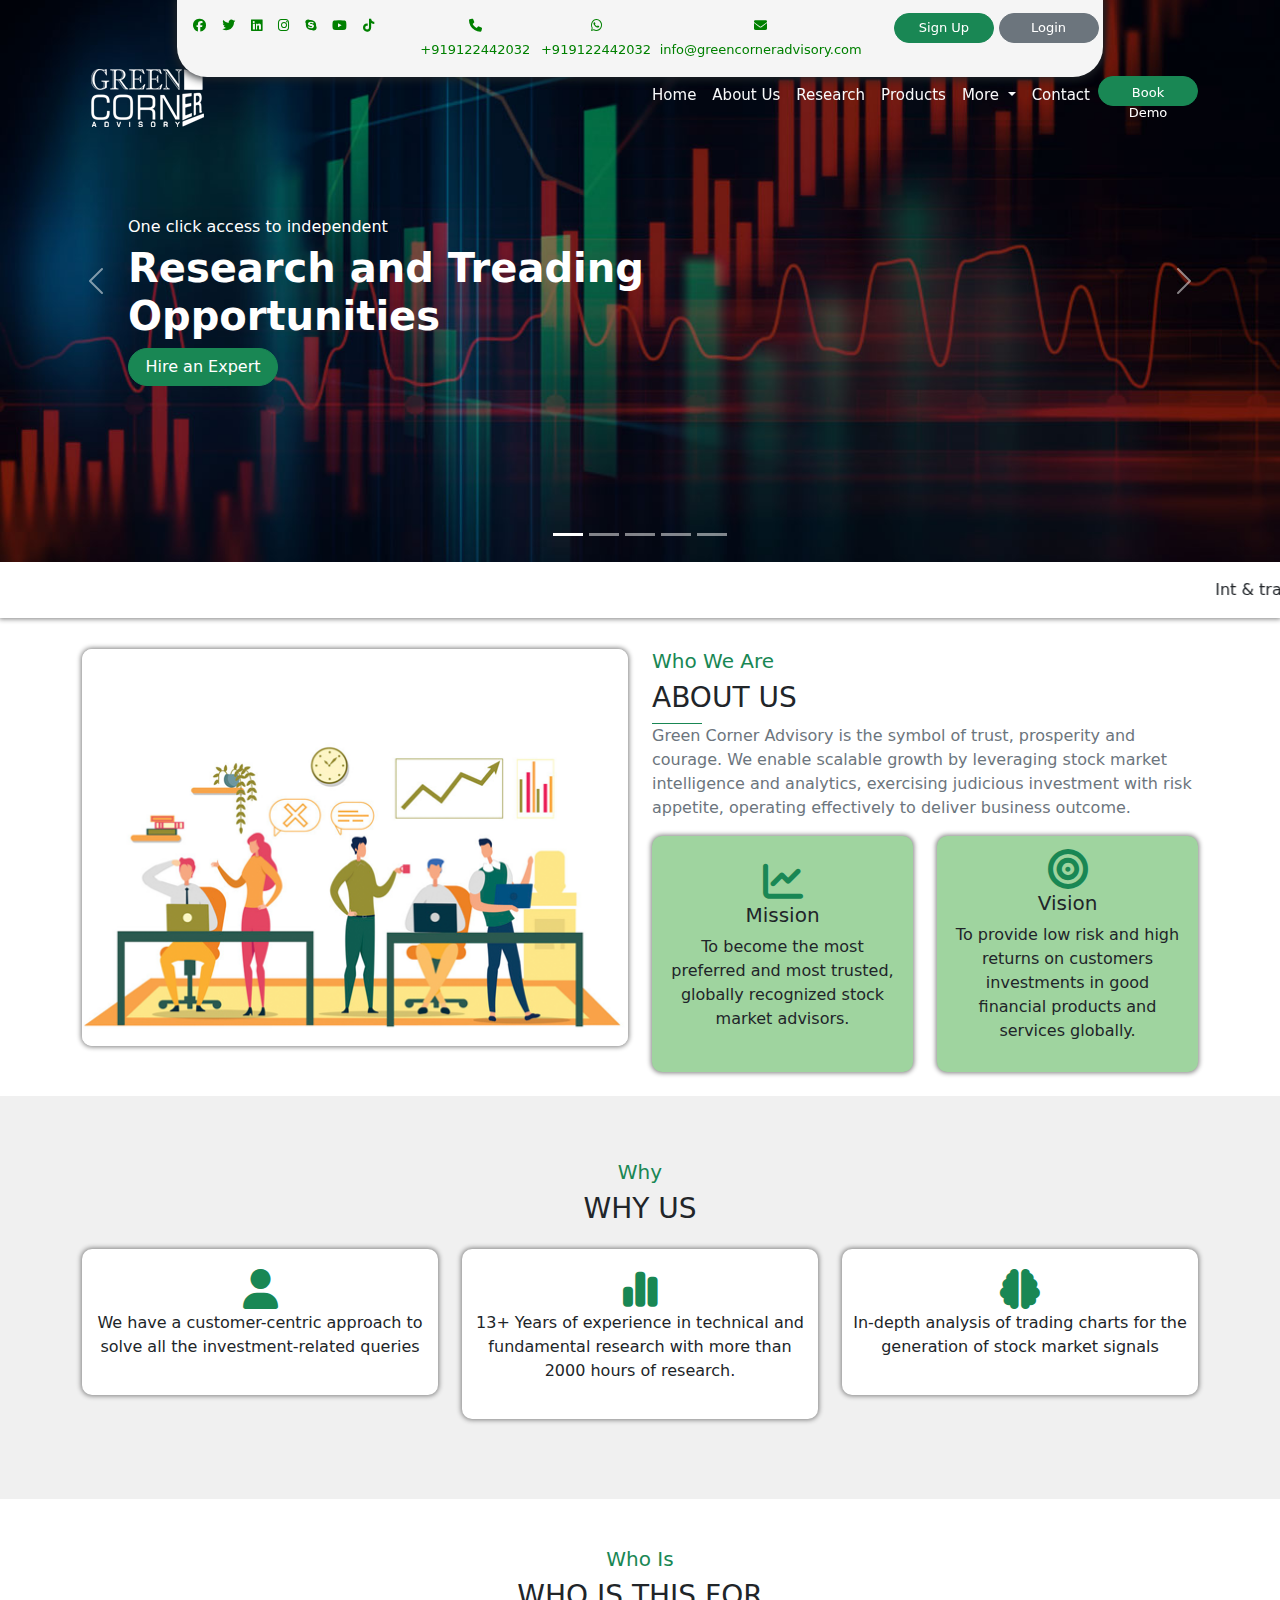
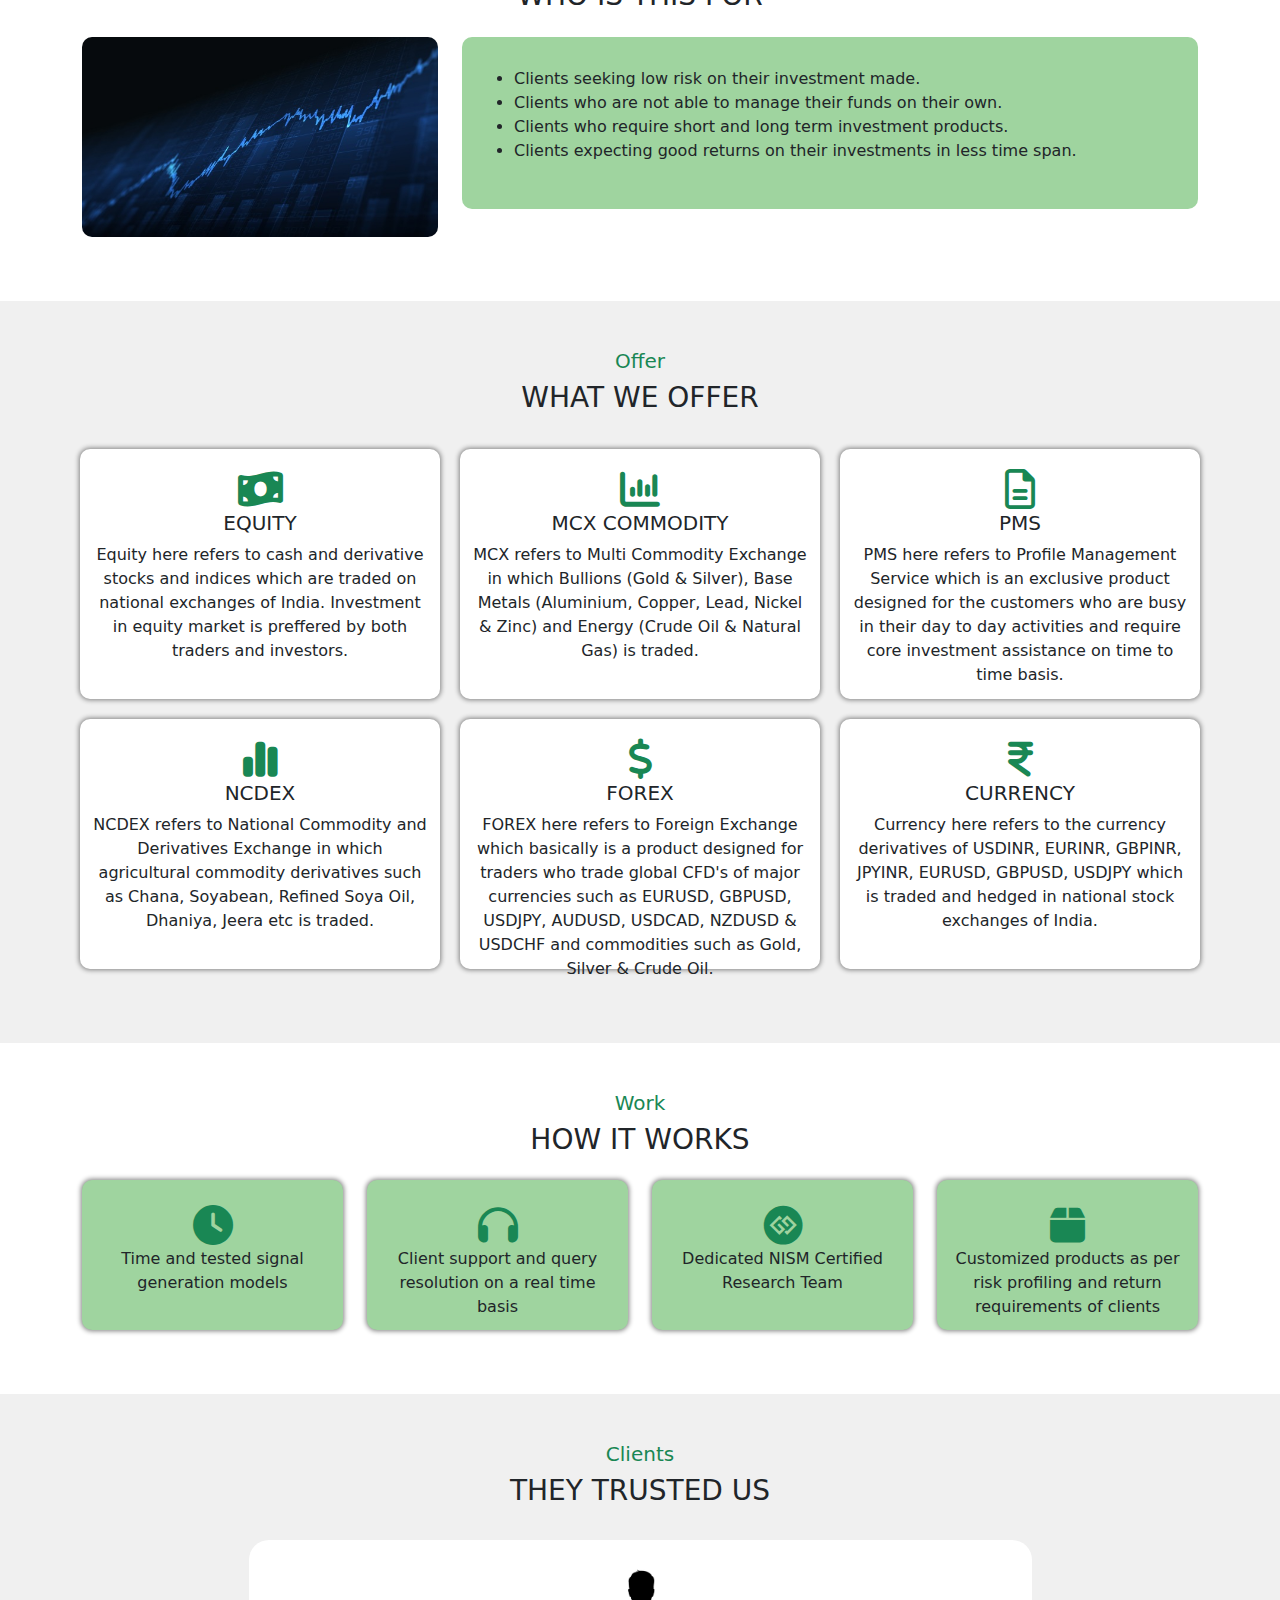
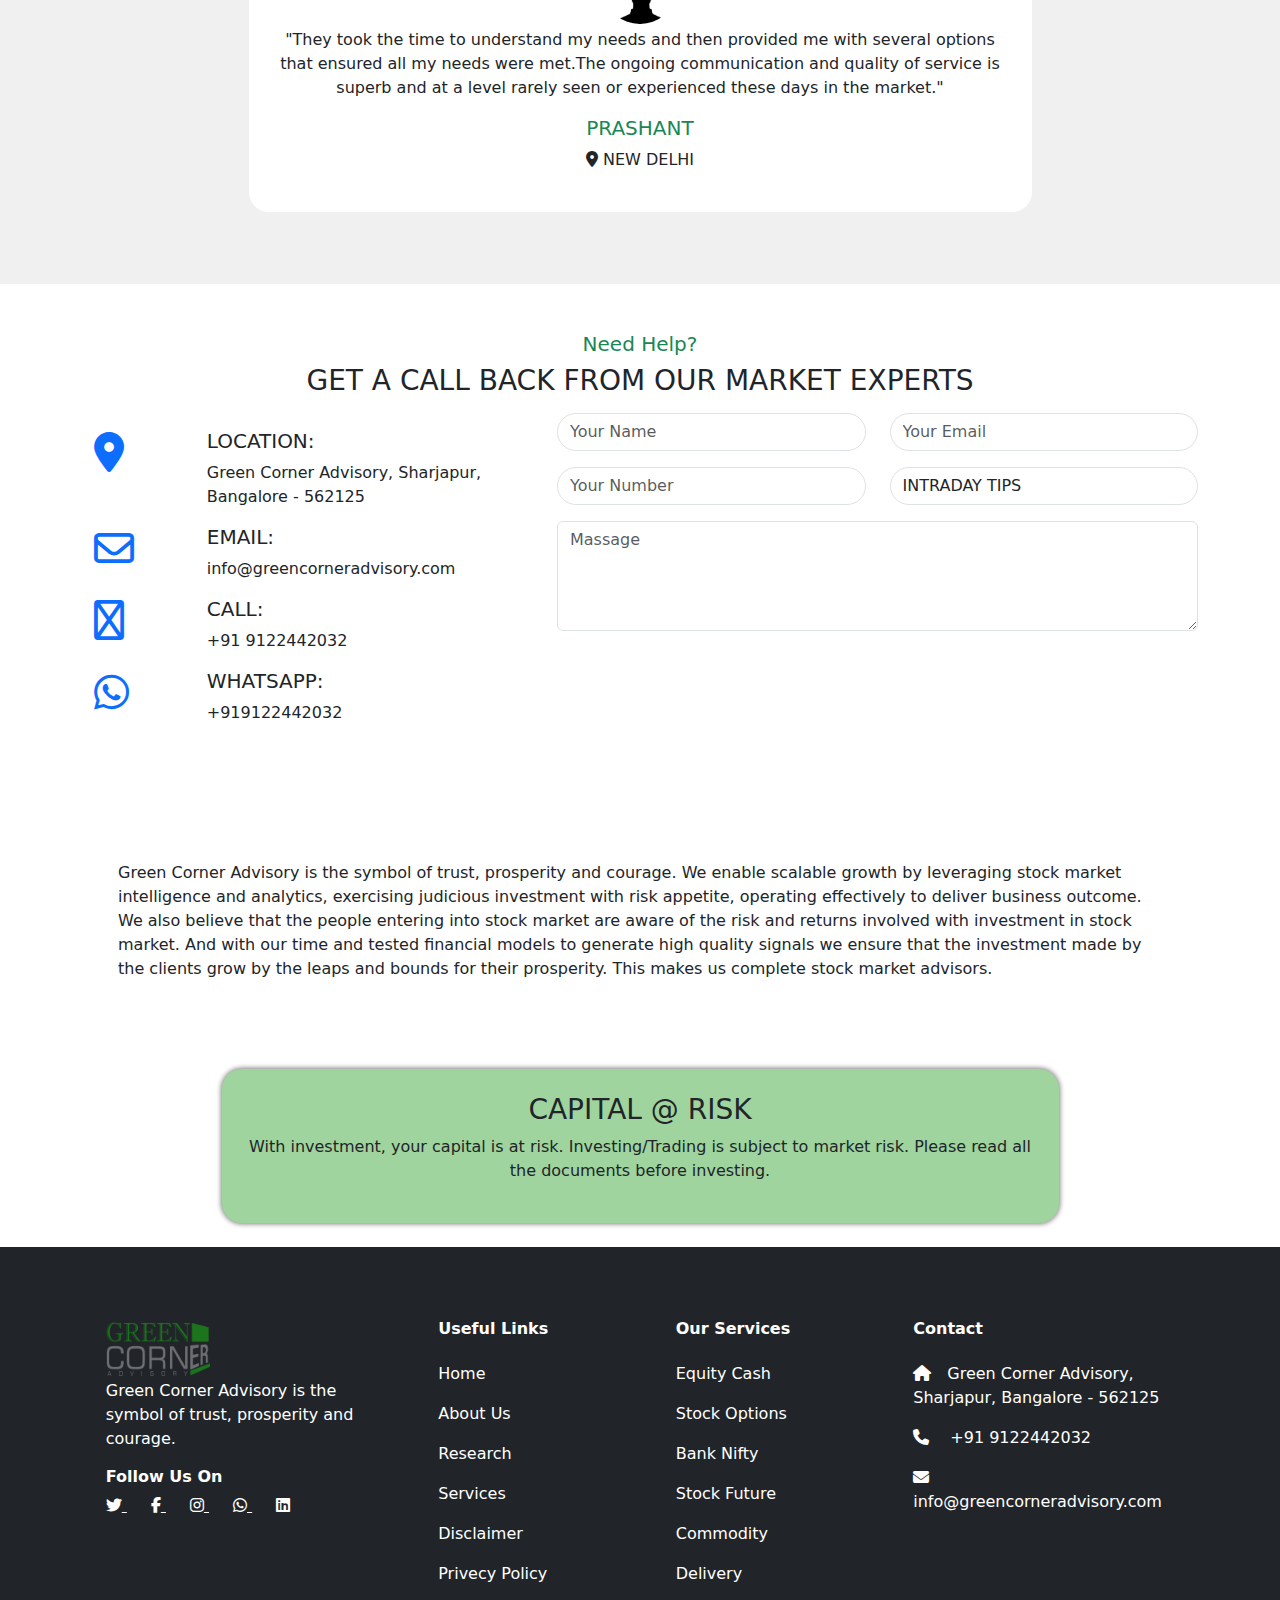
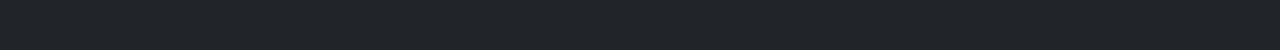
<file: index.html>
<!DOCTYPE html>
<html lang="en">

<head>
    <meta charset="UTF-8">
    <meta http-equiv="X-UA-Compatible" content="IE=edge">
    <meta name="viewport" content="width=device-width, initial-scale=1.0">
    <title>Document</title>
    <link rel="stylesheet" href="https://cdn.jsdelivr.net/npm/bootstrap@5.2.3/dist/css/bootstrap.min.css">
    <link rel="stylesheet" href="assest/css/s1.css">
    <link rel="stylesheet" href="https://cdnjs.cloudflare.com/ajax/libs/font-awesome/6.2.1/css/all.min.css">
</head>

<body>


    <!-- tophead section start -->

    <div class="tophead">
        <div class="container">
            <div class="row">
                <div class="col-10 mx-auto">
                    <div class="backgroundhead">
                        <div class="row text-center">
                            <div class="col-3">
                                <ul class="list-unstyled d-flex justify-content-evenly">
                                    <li><a href="javascript:void()"><i class="fa-brands fa-facebook"></i></a></li>
                                    <li><a href="javascript:void()"><i class="fa-brands fa-twitter"></i></a></li>
                                    <li><a href="javascript:void()"><i class="fa-brands fa-linkedin"></i></a></li>
                                    <li><a href="javascript:void()"><i class="fa-brands fa-instagram"></i></a></li>
                                    <li><a href="javascript:void()"><i class="fa-brands fa-skype"></i></a></li>
                                    <li><a href="javascript:void()"><i class="fa-brands fa-youtube"></i></a></li>
                                    <li><a href="javascript:void()"><i class="fa-brands fa-tiktok"></i></a></li>
                                </ul>
                            </div>
                            <div class="col-6">
                                <ul class="list-unstyled d-flex justify-content-evenly">
                                    <li><a href="javascript:void()"><i class="fa-sharp fa-solid fa-phone"></i>
                                            +919122442032</a></li>
                                    <li><a href="javascript:void()"><i class="fa-brands fa-whatsapp"></i>
                                            +919122442032</a></li>
                                    <li><a href="javascript:void()"><i class="fa-sharp fa-solid fa-envelope"></i>
                                            info@greencorneradvisory.com</a></li>
                                </ul>
                            </div>
                            <div class="col-3">
                                <ul class="list-unstyled d-flex justify-content-evenly">
                                    <li><a href="javascript:void()" class="btn btn-success pt-1 ">Sign Up</a></li>
                                    <li><a href="javascript:void()" class="btn btn-secondary pt-1">Login</a></li>
                                </ul>
                            </div>
                        </div>
                    </div>
                </div>
            </div>
        </div>
    </div>
    <!-- tophead section end -->



    <!-- navbar section start -->
    <nav class="navbar navbar-expand-lg">
        <div class="container">
            <a class="navbar-brand" href="index.html">
                <img src="assest/img/logo.png" alt="logo">
            </a>
            <button class="navbar-toggler" type="button" data-bs-toggle="collapse"
                data-bs-target="#navbarSupportedContent" aria-controls="navbarSupportedContent" aria-expanded="false"
                aria-label="Toggle navigation">
                <span class="navbar-toggler-icon"></span>
            </button>
            <div class="collapse navbar-collapse" id="navbarSupportedContent">
                <ul class="navbar-nav ms-auto mb-2 mb-lg-0">
                    <li class="nav-item">
                        <a class="nav-link text-light" aria-current="page" href="./index.html">Home</a>
                    </li>
                    <li class="nav-item">
                        <a class="nav-link text-light" aria-current="page" href="./about.html">About Us</a>
                    </li>
                    <li class="nav-item">
                        <a class="nav-link text-light" aria-current="page" href="javascript:void()">Research</a>
                    </li>
                    <li class="nav-item">
                        <a class="nav-link text-light" aria-current="page" href="javascript:void()">Products</a>
                    </li>
                    <li class="nav-item dropdown">
                        <a class="nav-link dropdown-toggle text-light" href="javascript:void()" role="button"
                            data-bs-toggle="dropdown" aria-expanded="false">
                            More
                        </a>
                        <ul class="dropdown-menu">
                            <li><a class="dropdown-item" href="javascript:void()">Services</a></li>
                            <li><a class="dropdown-item" href="javascript:void()">KYC form</a></li>
                            <li><a class="dropdown-item" href="javascript:void()">RPM</a></li>
                            <li><a class="dropdown-item" href="javascript:void()">Complaints</a></li>
                            <li><a class="dropdown-item" href="javascript:void()">Bank Details</a></li>
                            <li><a class="dropdown-item" href="javascript:void()">Careers</a></li>
                            <li><a class="dropdown-item" href="javascript:void()">FAQ's</a></li>
                        </ul>
                    </li>
                    <li class="nav-item">
                        <a class="nav-link text-light mb-1" href="#">Contact</a>
                    </li>
                    <li>
                        <button class="btn btn-success" type="submit">Book Demo</button>
                    </li>
                </ul>
            </div>
        </div>
    </nav>
    <!-- navbar section end -->


    <!-- carousel section start -->

    <div id="carouselExampleCaptions" class="carousel slide" data-bs-ride="false">
        <div class="carousel-indicators">
            <button type="button" data-bs-target="#carouselExampleCaptions" data-bs-slide-to="0" class="active"
                aria-current="true" aria-label="Slide 1"></button>
            <button type="button" data-bs-target="#carouselExampleCaptions" data-bs-slide-to="1"
                aria-label="Slide 2"></button>
            <button type="button" data-bs-target="#carouselExampleCaptions" data-bs-slide-to="2"
                aria-label="Slide 3"></button>
            <button type="button" data-bs-target="#carouselExampleCaptions" data-bs-slide-to="3"
                aria-label="Slide 4"></button>
            <button type="button" data-bs-target="#carouselExampleCaptions" data-bs-slide-to="4"
                aria-label="Slide 5"></button>
        </div>
        <div class="carousel-inner">
            <div class="carousel-item active">
                <img src="assest/img/Banner_1.jpg" class="d-block w-100" alt="Banner_1">
                <div class="carousel-caption">
                    <h6>One click access to independent</h6>
                    <h1 class="fw-bold">Research and Treading <br> Opportunities</h1>
                    <button class="btn btn-success">Hire an Expert</button>
                </div>
            </div>
            <div class="carousel-item">
                <img src="assest/img/Banner_2.jpg" class="d-block w-100" alt="Banner_2">
                <div class="carousel-caption">
                    <h5>On click access to independent</h5>
                    <h1>Research and Treading <br> Opportunities</h1>
                    <button class="btn btn-success">Hire an Expert</button>
                </div>
            </div>
            <div class="carousel-item">
                <img src="assest/img/Banner_3.jpg" class="d-block w-100" alt="Banner_3">
                <div class="carousel-caption">
                    <h5>On click access to independent</h5>
                    <h1>Research and Treading <br> Opportunities</h1>
                    <button class="btn btn-success">Hire an Expert</button>
                </div>
            </div>
            <div class="carousel-item">
                <img src="assest/img/Banner_4.jpg" class="d-block w-100" alt="Banner_4">
                <div class="carousel-caption">
                    <h5>On click access to independent</h5>
                    <h1>Research and Treading <br> Opportunities</h1>
                    <button class="btn btn-success">Hire an Expert</button>
                </div>
            </div>
            <div class="carousel-item">
                <img src="assest/img/Banner_5.jpg" class="d-block w-100" alt="Banner_5">
                <div class="carousel-caption">
                    <h5>On click access to independent</h5>
                    <h1>Research and Treading <br> Opportunities</h1>
                    <button class="btn btn-success">Hire an Expert</button>
                </div>
            </div>
        </div>
        <button class="carousel-control-prev" type="button" data-bs-target="#carouselExampleCaptions"
            data-bs-slide="prev">
            <span class="carousel-control-prev-icon" aria-hidden="true"></span>
            <span class="visually-hidden">Previous</span>
        </button>
        <button class="carousel-control-next" type="button" data-bs-target="#carouselExampleCaptions"
            data-bs-slide="next">
            <span class="carousel-control-next-icon" aria-hidden="true"></span>
            <span class="visually-hidden">Next</span>
        </button>
    </div>

    <!-- carousel section end -->


    <!-- marquee section start -->

    <marquee behavior="" direction="" class="py-3">Int & trading in securities market is always subjected to market
        risks, past
        performance is not a guarantee of future performance. Green Corner Advisory (Investment Advisor) do not provide
        any Assured/ Guaranteed Return/ Profit services, any Profit Sharing services, and Services which are not
        mentioned in company website, Please beware of fraud calls/sms.
    </marquee>

    <!-- marquee section end -->

    <!-- about us section Start -->

    <div class="about py-4">
        <div class="container">
            <div class="row">
                <div class="col-6">
                    <img src="assest/img/research.png" alt="Research" class="img-fluid">
                </div>
                <div class="col-6">
                    <h5 class="text-success">Who We Are</h5>
                    <h3>ABOUT US</h3>
                    <div class="border-bottom border-success" style="width:50px;"></div>
                    <p class="text-secondary">Green Corner Advisory is the symbol of trust, prosperity and courage. We
                        enable scalable growth
                        by leveraging stock market intelligence and analytics, exercising judicious investment with risk
                        appetite, operating effectively to deliver business outcome.</p>
                    <div class="row">
                        <div class="col-sm-6">
                            <div class="text-center mission">
                                <i class="fa-solid fa-chart-line text-success fs-1"></i>
                                <h5>Mission</h5>
                                <p>To become the most preferred and most trusted, globally recognized stock market
                                    advisors.</p>
                            </div>
                        </div>
                        <div class="col-sm-6">
                            <div class="text-center vision">
                                <i class="fa-solid fa-bullseye text-success fs-1"></i>
                                <h5>Vision</h5>
                                <p>To provide low risk and high returns on customers investments in good financial
                                    products and services globally.</p>
                            </div>
                        </div>
                    </div>
                </div>
            </div>
        </div>
    </div>

    <!-- about us section end -->


    <!-- why section start -->

    <div class="why">
        <div class="container-fluid py-5">
            <div class="container py-3">
                <h5 class="text-success text-center">Why</h5>
                <h3 class="text-center">WHY US</h3>
                <div class="row py-3">
                    <div class="col-4">
                        <div class="abc text-center">
                            <i class="fa-solid fa-user text-success fs-1"></i>
                            <p>We have a customer-centric approach to solve all the investment-related queries</p>
                        </div>
                    </div>
                    <div class="col-4">
                        <div class="abc text-center">
                            <i class="fa-solid fa-chart-simple text-success fs-1"></i>
                            <p>13+ Years of experience in technical and fundamental research with more than 2000 hours
                                of research.</p>
                        </div>
                    </div>
                    <div class="col-4">
                        <div class="abc text-center">
                            <i class="fa-solid fa-brain text-success fs-1"></i>
                            <p>In-depth analysis of trading charts for the generation of stock market signals</p>
                        </div>
                    </div>

                    <div class="col-4"></div>
                    <div class="col-4"></div>
                </div>
            </div>
        </div>
    </div>
    <!-- why section end -->

    <!-- who section start -->

    <div class="who">
        <div class="container py-5">
            <h5 class="text-success text-center">Who Is</h5>
            <h3 class="text-center">WHO IS THIS FOR</h3>
            <div class="row py-3">
                <div class="col-4">
                    <img src="assest/img/graph.jpg" alt="graph" class="img-fluid">
                </div>
                <div class="col-8 list">
                    <div class="">
                        <ul>
                            <li>Clients seeking low risk on their investment made.</li>
                            <li>Clients who are not able to manage their funds on their own.</li>
                            <li>Clients who require short and long term investment products.</li>
                            <li>Clients expecting good returns on their investments in less time span.</li>
                        </ul>
                    </div>
                </div>
            </div>
        </div>
    </div>
    <!-- who section end -->

    <!-- offer section start -->
    <div class="offer">
        <div class="container-fluid py-5">
            <div class="container">
                <h5 class="text-success text-center">Offer</h5>
                <h3 class="text-center">WHAT WE OFFER</h3>
                <div class="row py-3 text-center">
                    <div class="col-4">
                        <div class="xyz">
                            <i class="fa-solid fa-money-bill-wave fs-1 text-success"></i>
                            <h5>EQUITY</h5>
                            <p>Equity here refers to cash and derivative stocks and indices which are traded on national
                                exchanges of India. Investment in equity market is preffered by both traders and
                                investors.
                            </p>
                        </div>
                    </div>
                    <div class="col-4">
                        <div class="xyz">
                            <i class="fa-solid fa-chart-column fs-1 text-success"></i>
                            <h5>MCX COMMODITY</h5>
                            <p>MCX refers to Multi Commodity Exchange in which Bullions (Gold & Silver), Base Metals
                                (Aluminium, Copper, Lead, Nickel & Zinc) and Energy (Crude Oil & Natural Gas) is traded.
                            </p>
                        </div>
                    </div>
                    <div class="col-4">
                        <div class="xyz">
                            <i class="fa-regular fa-file-lines fs-1 text-success"></i>
                            <h5>PMS</h5>
                            <p>PMS here refers to Profile Management Service which is an exclusive product designed for
                                the
                                customers who are busy in their day to day activities and require core investment
                                assistance
                                on time to time basis.</p>
                        </div>
                    </div>
                    <div class="col-4">
                        <div class="xyz">
                            <i class="fa-sharp fa-solid fa-chart-simple fs-1 text-success"></i>
                            <h5>NCDEX</h5>
                            <p>NCDEX refers to National Commodity and Derivatives Exchange in which agricultural
                                commodity
                                derivatives such as Chana, Soyabean, Refined Soya Oil, Dhaniya, Jeera etc is traded.</p>
                        </div>
                    </div>
                    <div class="col-4">
                        <div class="xyz">
                            <i class="fa-solid fa-dollar-sign fs-1 text-success"></i>
                            <h5>FOREX</h5>
                            <p>FOREX here refers to Foreign Exchange which basically is a product designed for traders
                                who
                                trade global CFD's of major currencies such as EURUSD, GBPUSD, USDJPY, AUDUSD, USDCAD,
                                NZDUSD & USDCHF and commodities such as Gold, Silver & Crude Oil.</p>
                        </div>
                    </div>
                    <div class="col-4">
                        <div class="xyz">
                            <i class="fa-solid fa-indian-rupee-sign fs-1 text-success"></i>
                            <h5>CURRENCY</h5>
                            <p>Currency here refers to the currency derivatives of USDINR, EURINR, GBPINR, JPYINR,
                                EURUSD,
                                GBPUSD, USDJPY which is traded and hedged in national stock exchanges of India.</p>
                        </div>
                    </div>
                </div>
            </div>
        </div>
    </div>
    <!-- offer section end -->


    <!-- work section start -->
    <div class="work">
        <div class="container py-5">
            <h5 class="text-success text-center">Work</h5>
            <h3 class="text-center">HOW IT WORKS</h3>
            <div class="row text-center py-3">
                <div class="col-sm-3">
                    <div class="asd">
                        <i class="fa-solid fa-clock fs-1 text-success"></i>
                        <p>Time and tested signal generation models</p>
                    </div>
                </div>
                <div class="col-sm-3">
                    <div class="asd">
                        <i class="fa-solid fa-headphones fs-1 text-success"></i>
                        <p>Client support and query resolution on a real time basis</p>
                    </div>
                </div>
                <div class="col-sm-3">
                    <div class="asd">
                        <i class="fab fa-gg-circle fs-1 text-success"></i>
                        <p>Dedicated NISM Certified Research Team</p>
                    </div>
                </div>
                <div class="col-sm-3">
                    <div class="asd">
                        <i class="fa-solid fa-box fs-1 text-success"></i>
                        <p>Customized products as per risk profiling and return requirements of clients</p>
                    </div>
                </div>
            </div>
        </div>
    </div>
    <!-- work section end -->

    <!-- clients section start -->
    <div class="client">
        <div class="container-fluid py-5">
            <div class="container">
                <h5 class="text-success text-center">Clients</h5>
                <h3 class="text-center">THEY TRUSTED US</h3>
                <div class="row d-flex justify-content-center">
                    <div class="col-md-9 text-center ">
                        <div id="carouselExampleSlidesOnly" class="carousel slide" data-bs-ride="carousel">
                            <div class="carousel-inner">
                                <div class="carousel-item active p-4">
                                    <div class="p-4 bg-white asd">
                                        <img src="/assest/img/testimonials1a.jpg" class="testimonial" width="10%"
                                            alt="">
                                        <p>"They took the time to understand my needs and then provided me with several
                                            options that ensured all
                                            my needs were met.The ongoing communication and quality of service is superb
                                            and
                                            at
                                            a level rarely seen or experienced these days in the market."
                                        </p>
                                        <h5 class="text-success">PRASHANT</h5>
                                        <p><i class="fa-solid fa-location-dot"></i> NEW DELHI</p>
                                    </div>
                                </div>
                                <div class="carousel-item p-4">
                                    <div class="p-4 bg-white asd">
                                        <img src="/assest/img/testimonials1a.jpg" class="testimonial" width="10%"
                                            alt="">
                                        <p>"They took the time to understand my needs and then provided me with several
                                            options that ensured all
                                            my needs were met.The ongoing communication and quality of service is superb
                                            and
                                            at
                                            a level rarely seen or experienced these days in the market."
                                        </p>
                                        <h5 class="text-success">PRASHANT</h5>
                                        <p><i class="fa-solid fa-location-dot"></i> NEW DELHI</p>
                                    </div>
                                </div>
                                <div class="carousel-item p-4">
                                    <div class="p-4 bg-white asd">
                                        <img src="/assest/img/testimonials1a.jpg" class="testimonial" width="10%"
                                            alt="">
                                        <p>"They took the time to understand my needs and then provided me with several
                                            options that ensured all
                                            my needs were met.The ongoing communication and quality of service is superb
                                            and
                                            at
                                            a level rarely seen or experienced these days in the market."
                                        </p>
                                        <h5 class="text-success">PRASHANT</h5>
                                        <p><i class="fa-solid fa-location-dot"></i> NEW DELHI</p>
                                    </div>
                                </div>
                            </div>
                        </div>
                    </div>
                </div>
            </div>
        </div>
    </div>
    <!-- clients section end -->

    <!-- need help section start -->
    <div>
        <div class="container py-5 ">
            <h5 class="text-success text-center">Need Help?</h5>
            <h3 class="text-center">GET A CALL BACK FROM OUR MARKET EXPERTS</h3>
            <div class="row">
                <div class="col-md-5 p-4">
                    <div class="row">
                        <div class="col-3">
                            <h1><a href="#"><i class="fa-solid fa-location-dot"></i></a></h1>
                        </div>
                        <div class="col-9">
                            <h5>LOCATION:</h5>
                            <p>Green Corner Advisory, Sharjapur, Bangalore - 562125</p>
                        </div>
                    </div>
                    <div class="row">
                        <div class="col-3">
                            <h1><a href="info@greencorneradvisory.com"><i
                                        class="fa-sharp fa-regular fa-envelope"></i></a>
                            </h1>
                        </div>
                        <div class="col-9">
                            <h5>EMAIL:</h5>
                            <p>info@greencorneradvisory.com</p>
                        </div>
                    </div>
                    <div class="row">
                        <div class="col-3">
                            <h1><a href="+919122442032"><i class="fa-regular fa-mobile-retro"></i></a></h1>
                        </div>
                        <div class="col-9">
                            <h5>CALL:</h5>
                            <p>+91 9122442032</p>
                        </div>
                    </div>
                    <div class="row">
                        <div class="col-3">
                            <h1><a href="+919122442032"><i class="fa-brands fa-whatsapp"></i></a></h1>
                        </div>
                        <div class="col-9">
                            <h5>WHATSAPP:</h5>
                            <p>+919122442032</p>
                        </div>
                    </div>
                </div>
                <div class="col-md-7">
                    <div>
                        <div class="row py-2">
                            <div class="col-md-6">
                                <input type="text" class="form-control rounded-pill" placeholder="Your Name">
                            </div>
                            <div class="col-md-6">
                                <input type="text" class="form-control rounded-pill" placeholder="Your Email">
                            </div>
                        </div>
                        <div class="row py-2">
                            <div class="col-md-6">
                                <input type="text" class="form-control rounded-pill" placeholder="Your Number">
                            </div>
                            <div class="col-md-6 form-group rounded-pill">
                                <div class="custom-select">
                                    <select name="" id="" class="form-control rounded-pill"
                                        placeholder="select Service">
                                        <option value="">INTRADAY TIPS</option>
                                        <option value="">STOCK OPTIONS </option>
                                        <option value="">NIFTY TIPS</option>
                                        <option value="">HNI EQUITY</option>
                                        <option value="">STOCK OPTIONS</option>
                                        <option value="">COMMODITY PACK</option>
                                        <option value="">BASE MATELS PACKS</option>
                                        <option value="">BULLION METALS PACKS</option>
                                    </select>
                                </div>
                            </div>
                        </div>
                        <div class="row py-2">
                            <div class="col-md-12">
                                <textarea class="form-control rounded" name="" id="" cols="" rows="4"
                                    placeholder="Massage" required-style="height:81px;"></textarea>
                            </div>
                        </div>
                    </div>
                </div>
            </div>
        </div>
    </div>
    <!-- need help section end -->

    <!-- no name section start -->
    <div class="container p-5">
        <p>Green Corner Advisory is the symbol of trust, prosperity and courage. We enable scalable growth by leveraging
            stock market intelligence and analytics, exercising judicious investment with risk appetite, operating
            effectively to deliver business outcome. We also believe that the people entering into stock market are
            aware of the risk and returns involved with investment in stock market. And with our time and tested
            financial models to generate high quality signals we ensure that the investment made by the clients grow by
            the leaps and bounds for their prosperity. This makes us complete stock market advisors.</p>
    </div>
    <!-- no name section end -->
    <!-- capital risk section start -->
    <div class="container capital p-4">
        <div class="">
            <div class="row justify-content-center">
                <div class="col-md-9 py-4">
                    <h3 class="text-center">CAPITAL @ RISK</h3>
                    <P class="text-center">With investment, your capital is at risk. Investing/Trading is subject to
                        market risk.
                        Please read all the documents before investing.</P>
                </div>
            </div>
        </div>
    </div>
    <!-- capital risk section end -->

    <!-- footer section start -->
    <!-- Footer -->
    <footer class="text-center text-lg-start bg-dark text-white p-4">
        <!-- Section: Links  -->
        <section class="">
            <div class="container text-center text-md-start mt-5">
                <!-- Grid row -->
                <div class="row mt-3">
                    <!-- Grid column -->
                    <div class="col-md-3 col-lg-4 col-xl-3 mx-auto mb-4">
                        <!-- Content -->
                        <img src="./assest/img/footer_logo.png" width="40%" alt="logo">
                        <p>
                            Green Corner Advisory is the symbol of trust, prosperity and courage.
                        </p>
                        <h6 class="fw-bold">Follow Us On</h6>
                        <div>
                            <a href="" class="me-4 text-reset">
                                <i class="fab fa-twitter"></i>
                            </a>
                            <a href="" class="me-4 text-reset">
                                <i class="fab fa-facebook-f"></i>
                            </a>
                            <a href="" class="me-4 text-reset">
                                <i class="fab fa-instagram"></i>
                            </a>
                            <a href="" class="me-4 text-reset">
                                <i class="fa-brands fa-whatsapp"></i>
                            </a>
                            <a href="" class="me-4 text-reset">
                                <i class="fab fa-linkedin"></i>
                            </a>
                        </div>
                    </div>
                    <!-- Grid column -->

                    <!-- Grid column -->
                    <div class="col-md-2 col-lg-2 col-xl-2 mx-auto mb-4">
                        <!-- Links -->
                        <h6 class="fw-bold mb-4">
                            Useful Links
                        </h6>
                        <p>
                            <a href="#!" class="text-reset" style="text-decoration: none;">Home</a>
                        </p>
                        <p>
                            <a href="#!" class="text-reset" style="text-decoration: none;">About Us</a>
                        </p>
                        <p>
                            <a href="#!" class="text-reset" style="text-decoration: none;">Research</a>
                        </p>
                        <p>
                            <a href="#!" class="text-reset" style="text-decoration: none;">Services</a>
                        </p>
                        <p>
                            <a href="#!" class="text-reset" style="text-decoration: none;">Disclaimer</a>
                        </p>
                        <p>
                            <a href="#!" class="text-reset" style="text-decoration: none;">Privecy Policy</a>
                        </p>
                    </div>
                    <!-- Grid column -->

                    <!-- Grid column -->
                    <div class="col-md-3 col-lg-2 col-xl-2 mx-auto mb-4">
                        <!-- Links -->
                        <h6 class="fw-bold mb-4">
                            Our Services
                        </h6>
                        <p>
                            <a href="#!" class="text-reset" style="text-decoration: none;">Equity Cash</a>
                        </p>
                        <p>
                            <a href="#!" class="text-reset" style="text-decoration: none;">Stock Options</a>
                        </p>
                        <p>
                            <a href="#!" class="text-reset" style="text-decoration: none;">Bank Nifty</a>
                        </p>
                        <p>
                            <a href="#!" class="text-reset" style="text-decoration: none;">Stock Future</a>
                        </p>
                        <p>
                            <a href="#!" class="text-reset" style="text-decoration: none;">Commodity</a>
                        </p>
                        <p>
                            <a href="#!" class="text-reset" style="text-decoration: none;">Delivery</a>
                        </p>
                    </div>
                    <!-- Grid column -->

                    <!-- Grid column -->
                    <div class="col-md-4 col-lg-3 col-xl-3 mx-auto mb-md-0 mb-4">
                        <!-- Links -->
                        <h6 class="fw-bold mb-4">Contact</h6>
                        <p><i class="fas fa-home me-3"></i>Green Corner Advisory, Sharjapur, Bangalore - 562125</p>
                        <p><i class="fas fa-phone me-3"></i>
                            +91 9122442032</p>
                        <p>
                            <i class="fas fa-envelope me-3"></i>
                            info@greencorneradvisory.com
                        </p>


                        <!-- Grid column -->
                    </div>
                    <!-- Grid row -->
                </div>
        </section>
        <!-- Section: Links  -->
    </footer>
    <!-- Footer -->
    <!-- footer section end -->
    <script src="https://cdn.jsdelivr.net/npm/bootstrap@5.2.3/dist/js/bootstrap.bundle.min.js"></script>
</body>

</html>
</file>
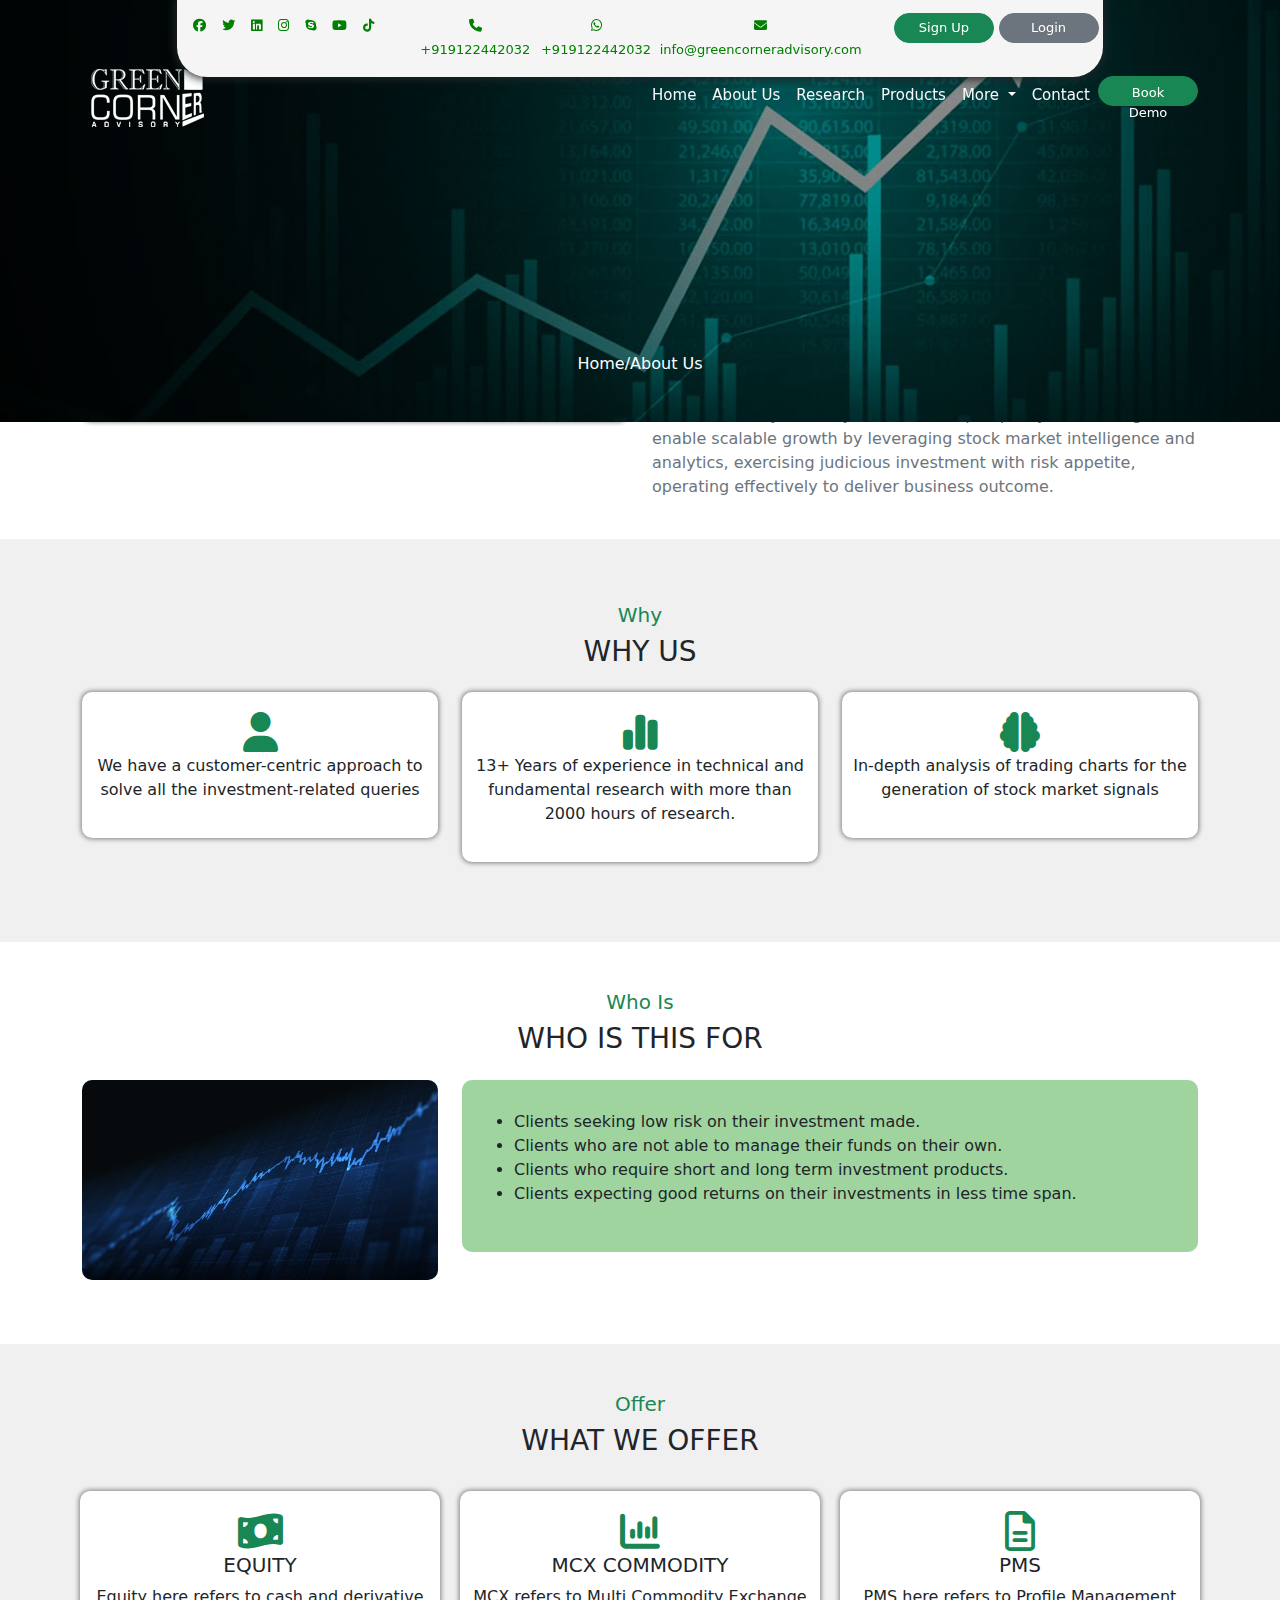
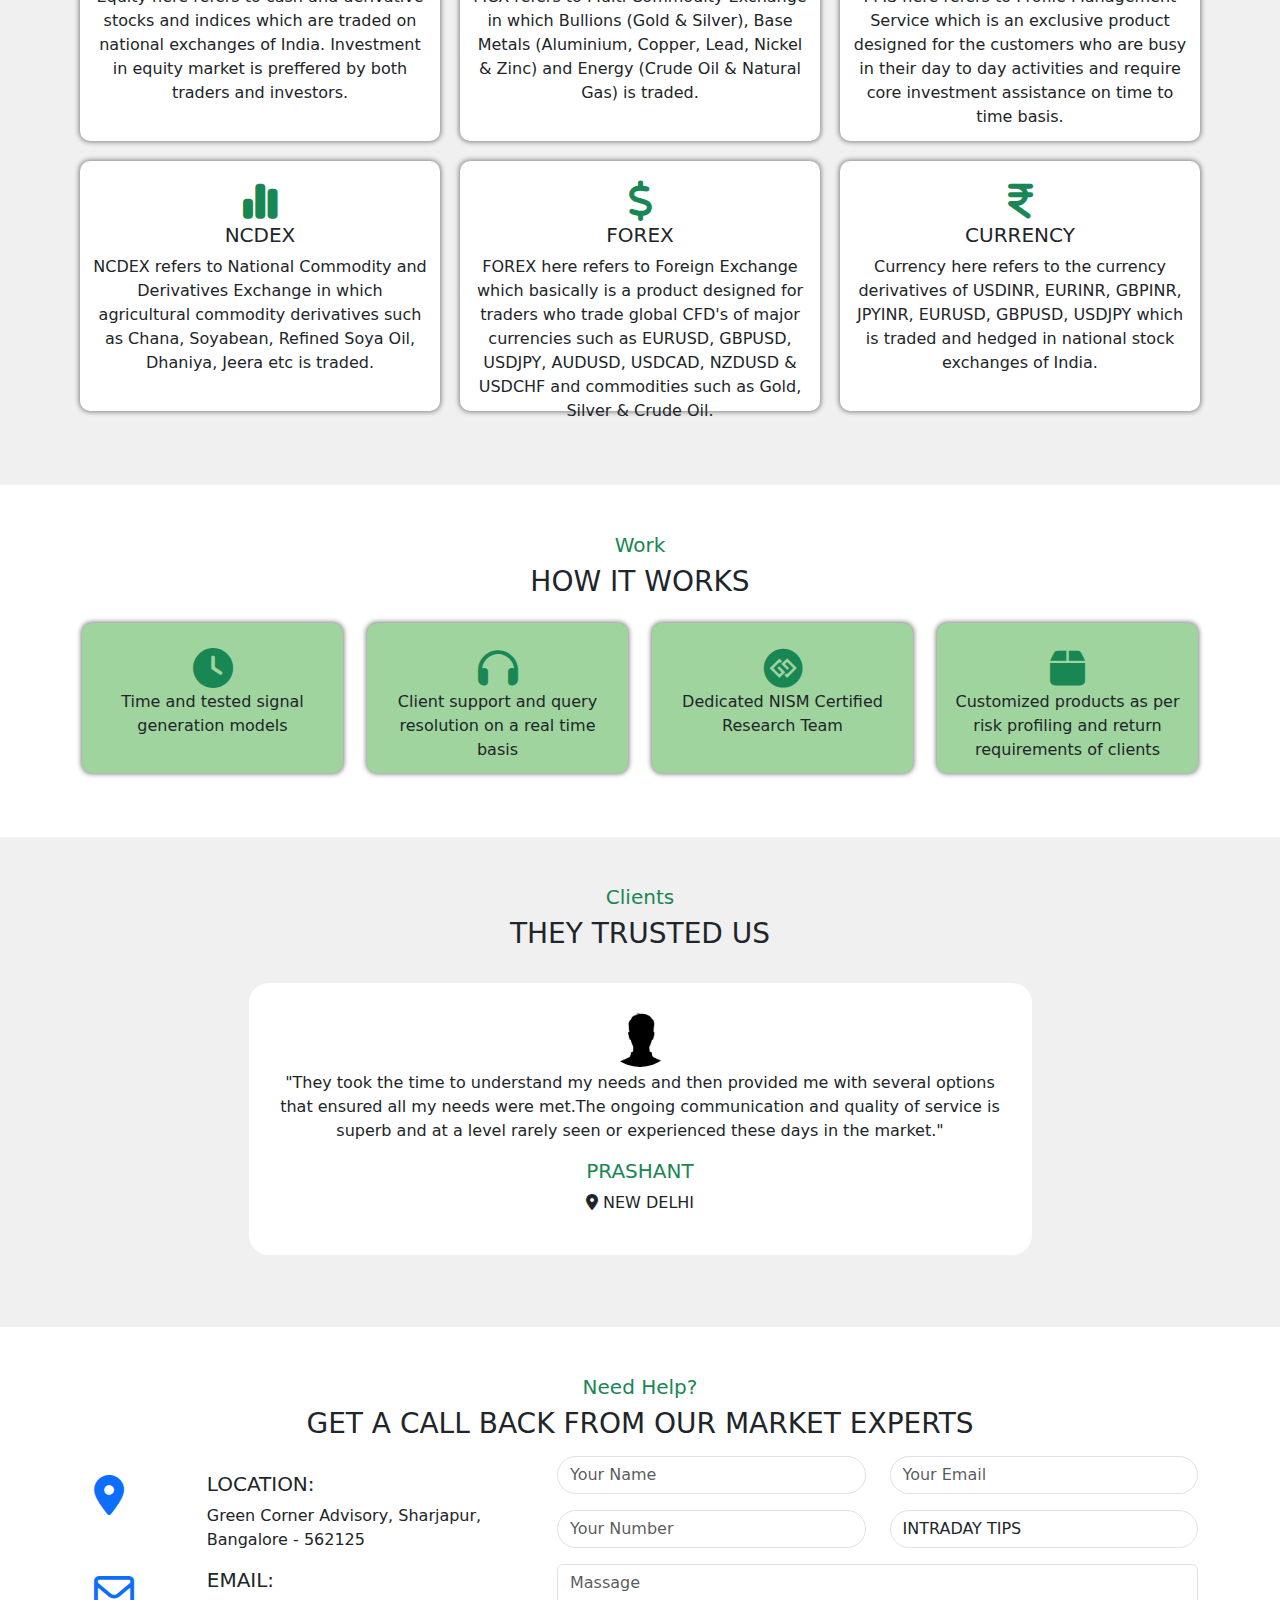
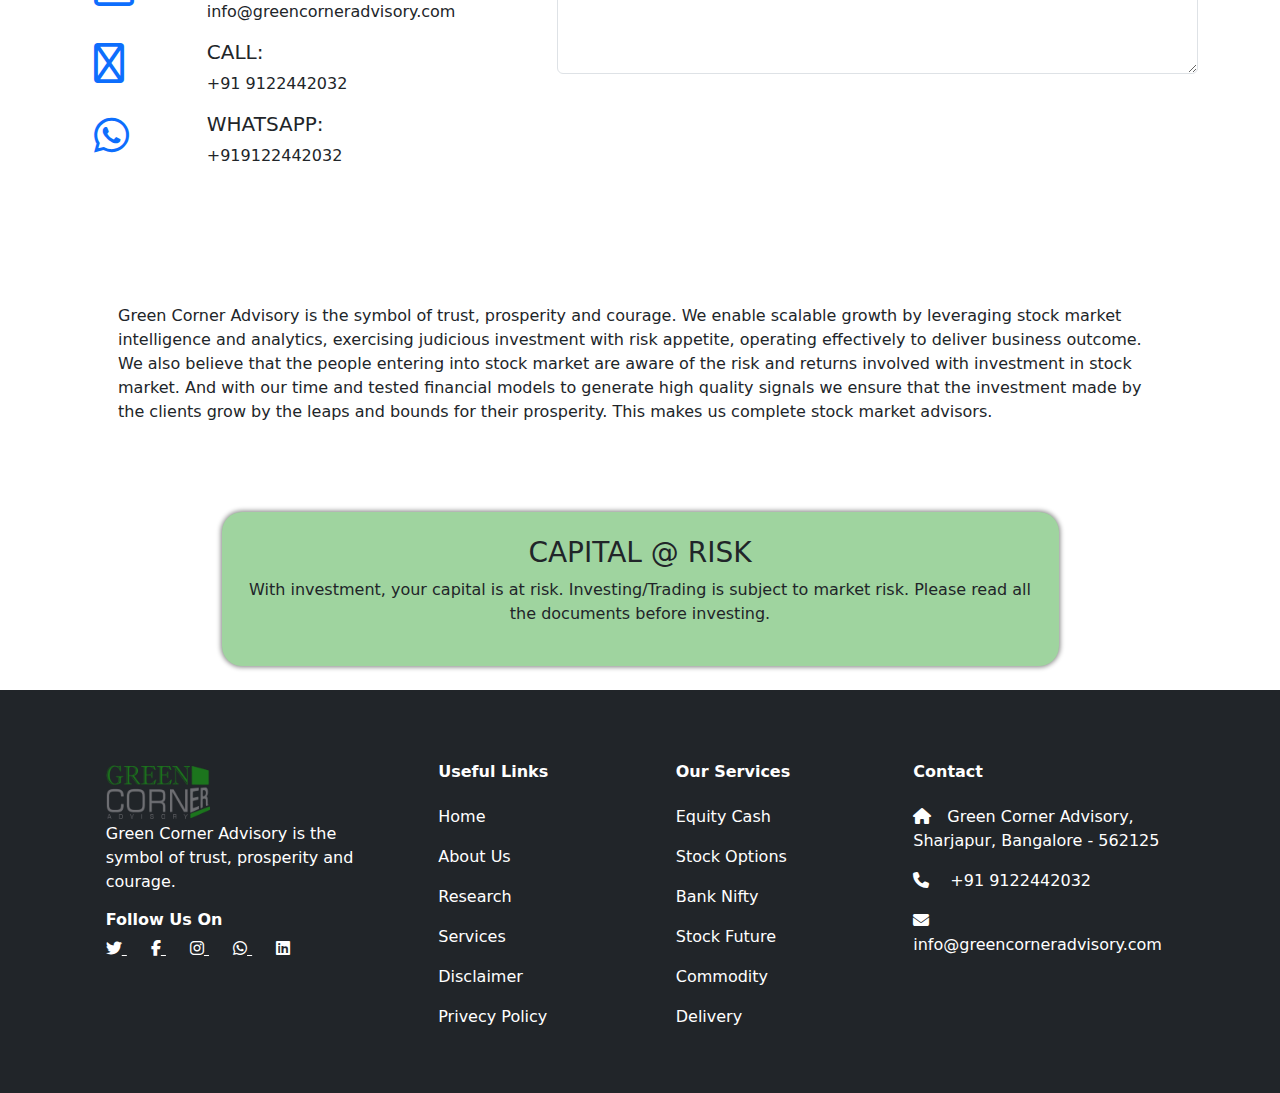
<file: about.html>
<!DOCTYPE html>
<html lang="en">

<head>
    <meta charset="UTF-8">
    <meta http-equiv="X-UA-Compatible" content="IE=edge">
    <meta name="viewport" content="width=device-width, initial-scale=1.0">
    <title>Document</title>
    <link rel="stylesheet" href="https://cdn.jsdelivr.net/npm/bootstrap@5.2.3/dist/css/bootstrap.min.css">
    <link rel="stylesheet" href="assest/css/s1.css">
    <link rel="stylesheet" href="https://cdnjs.cloudflare.com/ajax/libs/font-awesome/6.2.1/css/all.min.css">
</head>

<body>


    <!-- tophead section start -->

    <div class="tophead">
        <div class="container">
            <div class="row">
                <div class="col-10 mx-auto">
                    <div class="backgroundhead">
                        <div class="row text-center">
                            <div class="col-3">
                                <ul class="list-unstyled d-flex justify-content-evenly">
                                    <li><a href="javascript:void()"><i class="fa-brands fa-facebook"></i></a></li>
                                    <li><a href="javascript:void()"><i class="fa-brands fa-twitter"></i></a></li>
                                    <li><a href="javascript:void()"><i class="fa-brands fa-linkedin"></i></a></li>
                                    <li><a href="javascript:void()"><i class="fa-brands fa-instagram"></i></a></li>
                                    <li><a href="javascript:void()"><i class="fa-brands fa-skype"></i></a></li>
                                    <li><a href="javascript:void()"><i class="fa-brands fa-youtube"></i></a></li>
                                    <li><a href="javascript:void()"><i class="fa-brands fa-tiktok"></i></a></li>
                                </ul>
                            </div>
                            <div class="col-6">
                                <ul class="list-unstyled d-flex justify-content-evenly">
                                    <li><a href="javascript:void()"><i class="fa-sharp fa-solid fa-phone"></i>
                                            +919122442032</a></li>
                                    <li><a href="javascript:void()"><i class="fa-brands fa-whatsapp"></i>
                                            +919122442032</a></li>
                                    <li><a href="javascript:void()"><i class="fa-sharp fa-solid fa-envelope"></i>
                                            info@greencorneradvisory.com</a></li>
                                </ul>
                            </div>
                            <div class="col-3">
                                <ul class="list-unstyled d-flex justify-content-evenly">
                                    <li><a href="javascript:void()" class="btn btn-success pt-1 ">Sign Up</a></li>
                                    <li><a href="javascript:void()" class="btn btn-secondary pt-1">Login</a></li>
                                </ul>
                            </div>
                        </div>
                    </div>
                </div>
            </div>
        </div>
    </div>
    <!-- tophead section end -->



    <!-- navbar section start -->
    <nav class="navbar navbar-expand-lg">
        <div class="container">
            <a class="navbar-brand" href="./index.html">
                <img src="assest/img/logo.png" alt="logo">
            </a>
            <button class="navbar-toggler" type="button" data-bs-toggle="collapse"
                data-bs-target="#navbarSupportedContent" aria-controls="navbarSupportedContent" aria-expanded="false"
                aria-label="Toggle navigation">
                <span class="navbar-toggler-icon"></span>
            </button>
            <div class="collapse navbar-collapse" id="navbarSupportedContent">
                <ul class="navbar-nav ms-auto mb-2 mb-lg-0">
                    <li class="nav-item text-success">
                        <a class="nav-link text-light" aria-current="page" href="./index.html">Home</a>
                    </li>
                    <li class="nav-item">
                        <a class="nav-link text-light" aria-current="page" href="javascript:void()">About Us</a>
                    </li>
                    <li class="nav-item">
                        <a class="nav-link text-light" aria-current="page" href="javascript:void()">Research</a>
                    </li>
                    <li class="nav-item">
                        <a class="nav-link text-light" aria-current="page" href="javascript:void()">Products</a>
                    </li>
                    <li class="nav-item dropdown">
                        <a class="nav-link dropdown-toggle text-light" href="javascript:void()" role="button"
                            data-bs-toggle="dropdown" aria-expanded="false">
                            More
                        </a>
                        <ul class="dropdown-menu">
                            <li><a class="dropdown-item" href="javascript:void()">Services</a></li>
                            <li><a class="dropdown-item" href="javascript:void()">KYC form</a></li>
                            <li><a class="dropdown-item" href="javascript:void()">RPM</a></li>
                            <li><a class="dropdown-item" href="javascript:void()">Complaints</a></li>
                            <li><a class="dropdown-item" href="javascript:void()">Bank Details</a></li>
                            <li><a class="dropdown-item" href="javascript:void()">Careers</a></li>
                            <li><a class="dropdown-item" href="javascript:void()">FAQ's</a></li>
                        </ul>
                    </li>
                    <li class="nav-item">
                        <a class="nav-link text-light mb-1" href="#">Contact</a>
                    </li>
                    <li>
                        <button class="btn btn-success" type="submit">Book Demo</button>
                    </li>
                </ul>
            </div>
        </div>
    </nav>
    <!-- navbar section end -->


    <!-- carousel section start -->

   
            <div class="carousel-item active">
                <img src="assest/img/Banner_About.jpg" class="d-block w-100" alt="Banner_1">
                <div class="carousel-caption">
                    <h6>Home/About Us</h6>
                </div>
            </div>
           
            
    <!-- carousel section end -->



    <!-- about us section Start -->

    <div class="about py-4">
        <div class="container">
            <div class="row">
                <div class="col-6">
                    <img src="assest/img/research.png" alt="Research" class="img-fluid">
                </div>
                <div class="col-6">
                    <h5 class="text-success">Who We Are</h5>
                    <h3>ABOUT US</h3>
                    <div class="border-bottom border-success" style="width:50px;"></div>
                    <p class="text-secondary">Green Corner Advisory is the symbol of trust, prosperity and courage. We enable scalable growth by leveraging stock market intelligence and analytics, exercising judicious investment with risk appetite, operating effectively to deliver business outcome. Green Corner Advisory is the symbol of trust, prosperity and courage. We enable scalable growth by leveraging stock market intelligence and analytics, exercising judicious investment with risk appetite, operating effectively to deliver business outcome.</p>
                    <p class="text-secondary">Green Corner Advisory is the symbol of trust, prosperity and courage. We enable scalable growth by leveraging stock market intelligence and analytics, exercising judicious investment with risk appetite, operating effectively to deliver business outcome. Green Corner Advisory is the symbol of trust, prosperity and courage. We enable scalable growth by leveraging stock market intelligence and analytics, exercising judicious investment with risk appetite, operating effectively to deliver business outcome.</p>
                </div>
            </div>
        </div>
    </div>

    <!-- about us section end -->


    <!-- why section start -->

    <div class="why">
        <div class="container-fluid py-5">
            <div class="container py-3">
                <h5 class="text-success text-center">Why</h5>
                <h3 class="text-center">WHY US</h3>
                <div class="row py-3">
                    <div class="col-4">
                        <div class="abc text-center">
                            <i class="fa-solid fa-user text-success fs-1"></i>
                            <p>We have a customer-centric approach to solve all the investment-related queries</p>
                        </div>
                    </div>
                    <div class="col-4">
                        <div class="abc text-center">
                            <i class="fa-solid fa-chart-simple text-success fs-1"></i>
                            <p>13+ Years of experience in technical and fundamental research with more than 2000 hours
                                of research.</p>
                        </div>
                    </div>
                    <div class="col-4">
                        <div class="abc text-center">
                            <i class="fa-solid fa-brain text-success fs-1"></i>
                            <p>In-depth analysis of trading charts for the generation of stock market signals</p>
                        </div>
                    </div>

                    <div class="col-4"></div>
                    <div class="col-4"></div>
                </div>
            </div>
        </div>
    </div>
    <!-- why section end -->

    <!-- who section start -->

    <div class="who">
        <div class="container py-5">
            <h5 class="text-success text-center">Who Is</h5>
            <h3 class="text-center">WHO IS THIS FOR</h3>
            <div class="row py-3">
                <div class="col-4">
                    <img src="assest/img/graph.jpg" alt="graph" class="img-fluid">
                </div>
                <div class="col-8 list">
                    <div class="">
                        <ul>
                            <li>Clients seeking low risk on their investment made.</li>
                            <li>Clients who are not able to manage their funds on their own.</li>
                            <li>Clients who require short and long term investment products.</li>
                            <li>Clients expecting good returns on their investments in less time span.</li>
                        </ul>
                    </div>
                </div>
            </div>
        </div>
    </div>
    <!-- who section end -->

    <!-- offer section start -->
    <div class="offer">
        <div class="container-fluid py-5">
            <div class="container">
                <h5 class="text-success text-center">Offer</h5>
                <h3 class="text-center">WHAT WE OFFER</h3>
                <div class="row py-3 text-center">
                    <div class="col-4">
                        <div class="xyz">
                            <i class="fa-solid fa-money-bill-wave fs-1 text-success"></i>
                            <h5>EQUITY</h5>
                            <p>Equity here refers to cash and derivative stocks and indices which are traded on national
                                exchanges of India. Investment in equity market is preffered by both traders and
                                investors.
                            </p>
                        </div>
                    </div>
                    <div class="col-4">
                        <div class="xyz">
                            <i class="fa-solid fa-chart-column fs-1 text-success"></i>
                            <h5>MCX COMMODITY</h5>
                            <p>MCX refers to Multi Commodity Exchange in which Bullions (Gold & Silver), Base Metals
                                (Aluminium, Copper, Lead, Nickel & Zinc) and Energy (Crude Oil & Natural Gas) is traded.
                            </p>
                        </div>
                    </div>
                    <div class="col-4">
                        <div class="xyz">
                            <i class="fa-regular fa-file-lines fs-1 text-success"></i>
                            <h5>PMS</h5>
                            <p>PMS here refers to Profile Management Service which is an exclusive product designed for
                                the
                                customers who are busy in their day to day activities and require core investment
                                assistance
                                on time to time basis.</p>
                        </div>
                    </div>
                    <div class="col-4">
                        <div class="xyz">
                            <i class="fa-sharp fa-solid fa-chart-simple fs-1 text-success"></i>
                            <h5>NCDEX</h5>
                            <p>NCDEX refers to National Commodity and Derivatives Exchange in which agricultural
                                commodity
                                derivatives such as Chana, Soyabean, Refined Soya Oil, Dhaniya, Jeera etc is traded.</p>
                        </div>
                    </div>
                    <div class="col-4">
                        <div class="xyz">
                            <i class="fa-solid fa-dollar-sign fs-1 text-success"></i>
                            <h5>FOREX</h5>
                            <p>FOREX here refers to Foreign Exchange which basically is a product designed for traders
                                who
                                trade global CFD's of major currencies such as EURUSD, GBPUSD, USDJPY, AUDUSD, USDCAD,
                                NZDUSD & USDCHF and commodities such as Gold, Silver & Crude Oil.</p>
                        </div>
                    </div>
                    <div class="col-4">
                        <div class="xyz">
                            <i class="fa-solid fa-indian-rupee-sign fs-1 text-success"></i>
                            <h5>CURRENCY</h5>
                            <p>Currency here refers to the currency derivatives of USDINR, EURINR, GBPINR, JPYINR,
                                EURUSD,
                                GBPUSD, USDJPY which is traded and hedged in national stock exchanges of India.</p>
                        </div>
                    </div>
                </div>
            </div>
        </div>
    </div>
    <!-- offer section end -->


    <!-- work section start -->
    <div class="work">
        <div class="container py-5">
            <h5 class="text-success text-center">Work</h5>
            <h3 class="text-center">HOW IT WORKS</h3>
            <div class="row text-center py-3">
                <div class="col-sm-3">
                    <div class="asd">
                        <i class="fa-solid fa-clock fs-1 text-success"></i>
                        <p>Time and tested signal generation models</p>
                    </div>
                </div>
                <div class="col-sm-3">
                    <div class="asd">
                        <i class="fa-solid fa-headphones fs-1 text-success"></i>
                        <p>Client support and query resolution on a real time basis</p>
                    </div>
                </div>
                <div class="col-sm-3">
                    <div class="asd">
                        <i class="fab fa-gg-circle fs-1 text-success"></i>
                        <p>Dedicated NISM Certified Research Team</p>
                    </div>
                </div>
                <div class="col-sm-3">
                    <div class="asd">
                        <i class="fa-solid fa-box fs-1 text-success"></i>
                        <p>Customized products as per risk profiling and return requirements of clients</p>
                    </div>
                </div>
            </div>
        </div>
    </div>
    <!-- work section end -->

    <!-- clients section start -->
    <div class="client">
        <div class="container-fluid py-5">
            <div class="container">
                <h5 class="text-success text-center">Clients</h5>
                <h3 class="text-center">THEY TRUSTED US</h3>
                <div class="row d-flex justify-content-center">
                    <div class="col-md-9 text-center ">
                        <div id="carouselExampleSlidesOnly" class="carousel slide" data-bs-ride="carousel">
                            <div class="carousel-inner">
                                <div class="carousel-item active p-4">
                                    <div class="p-4 bg-white asd">
                                        <img src="/assest/img/testimonials1a.jpg" class="testimonial" width="10%"
                                            alt="">
                                        <p>"They took the time to understand my needs and then provided me with several
                                            options that ensured all
                                            my needs were met.The ongoing communication and quality of service is superb
                                            and
                                            at
                                            a level rarely seen or experienced these days in the market."
                                        </p>
                                        <h5 class="text-success">PRASHANT</h5>
                                        <p><i class="fa-solid fa-location-dot"></i> NEW DELHI</p>
                                    </div>
                                </div>
                                <div class="carousel-item p-4">
                                    <div class="p-4 bg-white asd">
                                        <img src="/assest/img/testimonials1a.jpg" class="testimonial" width="10%"
                                            alt="">
                                        <p>"They took the time to understand my needs and then provided me with several
                                            options that ensured all
                                            my needs were met.The ongoing communication and quality of service is superb
                                            and
                                            at
                                            a level rarely seen or experienced these days in the market."
                                        </p>
                                        <h5 class="text-success">PRASHANT</h5>
                                        <p><i class="fa-solid fa-location-dot"></i> NEW DELHI</p>
                                    </div>
                                </div>
                                <div class="carousel-item p-4">
                                    <div class="p-4 bg-white asd">
                                        <img src="/assest/img/testimonials1a.jpg" class="testimonial" width="10%"
                                            alt="">
                                        <p>"They took the time to understand my needs and then provided me with several
                                            options that ensured all
                                            my needs were met.The ongoing communication and quality of service is superb
                                            and
                                            at
                                            a level rarely seen or experienced these days in the market."
                                        </p>
                                        <h5 class="text-success">PRASHANT</h5>
                                        <p><i class="fa-solid fa-location-dot"></i> NEW DELHI</p>
                                    </div>
                                </div>
                            </div>
                        </div>
                    </div>
                </div>
            </div>
        </div>
    </div>
    <!-- clients section end -->

    <!-- need help section start -->
    <div>
        <div class="container py-5 ">
            <h5 class="text-success text-center">Need Help?</h5>
            <h3 class="text-center">GET A CALL BACK FROM OUR MARKET EXPERTS</h3>
            <div class="row">
                <div class="col-md-5 p-4">
                    <div class="row">
                        <div class="col-3">
                            <h1><a href="#"><i class="fa-solid fa-location-dot"></i></a></h1>
                        </div>
                        <div class="col-9">
                            <h5>LOCATION:</h5>
                            <p>Green Corner Advisory, Sharjapur, Bangalore - 562125</p>
                        </div>
                    </div>
                    <div class="row">
                        <div class="col-3">
                            <h1><a href="info@greencorneradvisory.com"><i
                                        class="fa-sharp fa-regular fa-envelope"></i></a>
                            </h1>
                        </div>
                        <div class="col-9">
                            <h5>EMAIL:</h5>
                            <p>info@greencorneradvisory.com</p>
                        </div>
                    </div>
                    <div class="row">
                        <div class="col-3">
                            <h1><a href="+919122442032"><i class="fa-regular fa-mobile-retro"></i></a></h1>
                        </div>
                        <div class="col-9">
                            <h5>CALL:</h5>
                            <p>+91 9122442032</p>
                        </div>
                    </div>
                    <div class="row">
                        <div class="col-3">
                            <h1><a href="+919122442032"><i class="fa-brands fa-whatsapp"></i></a></h1>
                        </div>
                        <div class="col-9">
                            <h5>WHATSAPP:</h5>
                            <p>+919122442032</p>
                        </div>
                    </div>
                </div>
                <div class="col-md-7">
                    <div>
                        <div class="row py-2">
                            <div class="col-md-6">
                                <input type="text" class="form-control rounded-pill" placeholder="Your Name">
                            </div>
                            <div class="col-md-6">
                                <input type="text" class="form-control rounded-pill" placeholder="Your Email">
                            </div>
                        </div>
                        <div class="row py-2">
                            <div class="col-md-6">
                                <input type="text" class="form-control rounded-pill" placeholder="Your Number">
                            </div>
                            <div class="col-md-6 form-group rounded-pill">
                                <div class="custom-select">
                                    <select name="" id="" class="form-control rounded-pill"
                                        placeholder="select Service">
                                        <option value="">INTRADAY TIPS</option>
                                        <option value="">STOCK OPTIONS </option>
                                        <option value="">NIFTY TIPS</option>
                                        <option value="">HNI EQUITY</option>
                                        <option value="">STOCK OPTIONS</option>
                                        <option value="">COMMODITY PACK</option>
                                        <option value="">BASE MATELS PACKS</option>
                                        <option value="">BULLION METALS PACKS</option>
                                    </select>
                                </div>
                            </div>
                        </div>
                        <div class="row py-2">
                            <div class="col-md-12">
                                <textarea class="form-control rounded" name="" id="" cols="" rows="4"
                                    placeholder="Massage" required-style="height:81px;"></textarea>
                            </div>
                        </div>
                    </div>
                </div>
            </div>
        </div>
    </div>
    <!-- need help section end -->

    <!-- no name section start -->
    <div class="container p-5">
        <p>Green Corner Advisory is the symbol of trust, prosperity and courage. We enable scalable growth by leveraging
            stock market intelligence and analytics, exercising judicious investment with risk appetite, operating
            effectively to deliver business outcome. We also believe that the people entering into stock market are
            aware of the risk and returns involved with investment in stock market. And with our time and tested
            financial models to generate high quality signals we ensure that the investment made by the clients grow by
            the leaps and bounds for their prosperity. This makes us complete stock market advisors.</p>
    </div>
    <!-- no name section end -->
    <!-- capital risk section start -->
    <div class="container capital p-4">
        <div class="">
            <div class="row justify-content-center">
                <div class="col-md-9 py-4">
                    <h3 class="text-center">CAPITAL @ RISK</h3>
                    <P class="text-center">With investment, your capital is at risk. Investing/Trading is subject to
                        market risk.
                        Please read all the documents before investing.</P>
                </div>
            </div>
        </div>
    </div>
    <!-- capital risk section end -->

    <!-- footer section start -->
    <!-- Footer -->
    <footer class="text-center text-lg-start bg-dark text-white p-4">
        <!-- Section: Links  -->
        <section class="">
            <div class="container text-center text-md-start mt-5">
                <!-- Grid row -->
                <div class="row mt-3">
                    <!-- Grid column -->
                    <div class="col-md-3 col-lg-4 col-xl-3 mx-auto mb-4">
                        <!-- Content -->
                        <img src="./assest/img/footer_logo.png" width="40%" alt="logo">
                        <p>
                            Green Corner Advisory is the symbol of trust, prosperity and courage.
                        </p>
                        <h6 class="fw-bold">Follow Us On</h6>
                        <div>
                            <a href="" class="me-4 text-reset">
                                <i class="fab fa-twitter"></i>
                            </a>
                            <a href="" class="me-4 text-reset">
                                <i class="fab fa-facebook-f"></i>
                            </a>
                            <a href="" class="me-4 text-reset">
                                <i class="fab fa-instagram"></i>
                            </a>
                            <a href="" class="me-4 text-reset">
                                <i class="fa-brands fa-whatsapp"></i>
                            </a>
                            <a href="" class="me-4 text-reset">
                                <i class="fab fa-linkedin"></i>
                            </a>
                        </div>
                    </div>
                    <!-- Grid column -->

                    <!-- Grid column -->
                    <div class="col-md-2 col-lg-2 col-xl-2 mx-auto mb-4">
                        <!-- Links -->
                        <h6 class="fw-bold mb-4">
                            Useful Links
                        </h6>
                        <p>
                            <a href="#!" class="text-reset" style="text-decoration: none;">Home</a>
                        </p>
                        <p>
                            <a href="#!" class="text-reset" style="text-decoration: none;">About Us</a>
                        </p>
                        <p>
                            <a href="#!" class="text-reset" style="text-decoration: none;">Research</a>
                        </p>
                        <p>
                            <a href="#!" class="text-reset"  style="text-decoration: none;">Services</a>
                        </p>
                        <p>
                            <a href="#!" class="text-reset" style="text-decoration: none;">Disclaimer</a>
                        </p>
                        <p>
                            <a href="#!" class="text-reset" style="text-decoration: none;">Privecy Policy</a>
                        </p>
                    </div>
                    <!-- Grid column -->

                    <!-- Grid column -->
                    <div class="col-md-3 col-lg-2 col-xl-2 mx-auto mb-4">
                        <!-- Links -->
                        <h6 class="fw-bold mb-4">
                            Our Services
                        </h6>
                        <p>
                            <a href="#!" class="text-reset" style="text-decoration: none;">Equity Cash</a>
                        </p>
                        <p>
                            <a href="#!" class="text-reset" style="text-decoration: none;">Stock Options</a>
                        </p>
                        <p>
                            <a href="#!" class="text-reset" style="text-decoration: none;">Bank Nifty</a>
                        </p>
                        <p>
                            <a href="#!" class="text-reset" style="text-decoration: none;">Stock Future</a>
                        </p>
                        <p>
                            <a href="#!" class="text-reset" style="text-decoration: none;">Commodity</a>
                        </p>
                        <p>
                            <a href="#!" class="text-reset" style="text-decoration: none;">Delivery</a>
                        </p>
                    </div>
                    <!-- Grid column -->

                    <!-- Grid column -->
                    <div class="col-md-4 col-lg-3 col-xl-3 mx-auto mb-md-0 mb-4">
                        <!-- Links -->
                        <h6 class="fw-bold mb-4">Contact</h6>
                        <p><i class="fas fa-home me-3"></i>Green Corner Advisory, Sharjapur, Bangalore - 562125</p>
                        <p><i class="fas fa-phone me-3"></i>
                            +91 9122442032</p>
                        <p>
                            <i class="fas fa-envelope me-3"></i>
                            info@greencorneradvisory.com
                        </p>
                       
                        
                    <!-- Grid column -->
                </div>
                <!-- Grid row -->
            </div>
        </section>
        <!-- Section: Links  -->
    </footer>
    <!-- Footer -->
    <!-- footer section end -->
    <script src="https://cdn.jsdelivr.net/npm/bootstrap@5.2.3/dist/js/bootstrap.bundle.min.js"></script>
</body>

</html>
</file>
<file: assest/css/s1.css>
*{
    border: 0px;
    padding: 0px;
    box-sizing: border-box;
}


/* tophead start */

.tophead{
    position: absolute;
    top: 0px;
    left: 0px;
    right: 0px;
    z-index:3;
}
.tophead .row .col-3 ul li a i{
    color: green;
}
.tophead .row .col-6 ul li a{
    text-decoration: none;
    color: green;
}
.backgroundhead{
    padding-top: 10px;
    background-color: whitesmoke;
    border-radius: 0px 0px 30px 30px;
    box-shadow: 0px 0px 10px 2px;
}

.backgroundhead ul li a{
    font-size: 13px;
}

.backgroundhead .row{
    padding-top: 3px;
}
.backgroundhead ul li .btn{
    height: 30px;
    width: 100px;
    border-radius: 25px;
}


/* tophead end */


/* navbar start */

.navbar{
    position: absolute;
    top:50px;
    left: 0px;
    right: 0px;
    z-index: 2;
}

.navbar .dropdown-menu:hover{
    display: block;
}

.navbar ul li a{
    font-size: 15px;
    margin-bottom: 5px;
}

.navbar ul li .btn{
    border-radius: 25px;
    height: 30px;
    width: 100px;
    font-size: 13px;
}
.navbar .dropdown:hover .dropdown-menu{
    display: block;
}
/* navbar end */


/* carousel start */

.carousel .carousel-caption{
    top: 35%;
    left: 10%;
    text-align: left;
}
.carousel .btn-success{
    border-radius: 20px;
    width: 150px;
}
/* carousel end */


/* marquee section start */
marquee{
    box-shadow: 0px 0px 5px 1px grey;
}
/* marquee section end */

/* about section start */
.about img{
    box-shadow: 0px 0px 5px 1px grey;
    border-radius: 10px; 
}
.mission{
    padding: 25px 15px;
    background-color: rgb(159, 212, 159);
    border-radius: 10px;
    box-shadow: 0px 0px 5px 1px grey;
    transition: all 0.5s;
}
.mission:hover{
    transform: translateY(-5px);
    border-bottom: 5px solid green;
}
.vision{
    padding: 13px 15px;
    background-color: rgb(159, 212, 159);
    border-radius: 10px;
    box-shadow: 0px 0px 5px 1px grey;
    transition: all 0.5s;
}
.vision:hover{
    transform: translateY(-5px);
    border-bottom: 5px solid green;
}
/* about section end */

/* why section start */
.why .container-fluid{
    background-color: rgb(240, 240, 240);
}
.abc{
    padding: 20px 10px;
    background-color: white;
    border-radius: 10px;
    box-shadow: 0px 0px 5px 1px gray;
}

/* why section end */

/* who section start */
.who img{
    border-radius: 10px;
    transition: all 0.5s;
}
.who img:hover{
    transform: translateY(-5px);
    border-bottom: 5px solid green;
}
.who .list div{
    background-color:rgb(159, 212, 159);
    border-radius: 10px;
    padding: 30px 20px;
    transition: all 0.5s;
}
.who .list div:hover{
    transform: translateY(-5px);
    border-bottom: 5px solid green;
}
/* who section end */

/* offer section start */
.offer .container-fluid{
    background-color: rgb(240, 240, 240);
}
.offer .container-fluid .row .col-4{
    padding: 10px;
}
.xyz{
    padding: 20px 10px;
    background-color: white;
    border-radius: 10px;
    box-shadow: 0px 0px 5px 1px gray;
    height:250px ;
    transition: all 0.5s;
}
.xyz:hover{
transform: translateY(-5px);
}
/* offer section end */

/* work section start */
.work .asd{
    height: 150px;
    padding: 25px 15px;
    background-color: rgb(159, 212, 159);
    border-radius: 10px;
    box-shadow: 0px 0px 5px 1px grey;
    transition: all 0.5s;
}
.work .asd:hover{
    transform: translateY(-5px);
}
/* work section end */
.client .container-fluid{
    background-color: rgb(240, 240, 240);
}

/* client section start */
.testimonial{
    border-radius: 60%;
    border: 4px solid white;
    
}
.asd{
    border-radius: 20px;
}
/* client section end */

/* capital risk section start */
.capital .col-md-9{
    border-radius: 20px;
    background-color: rgb(159, 212, 159); ;
    box-shadow: 0px 0px 5px 1px gray;
}
/* capital risk section end */
</file>
